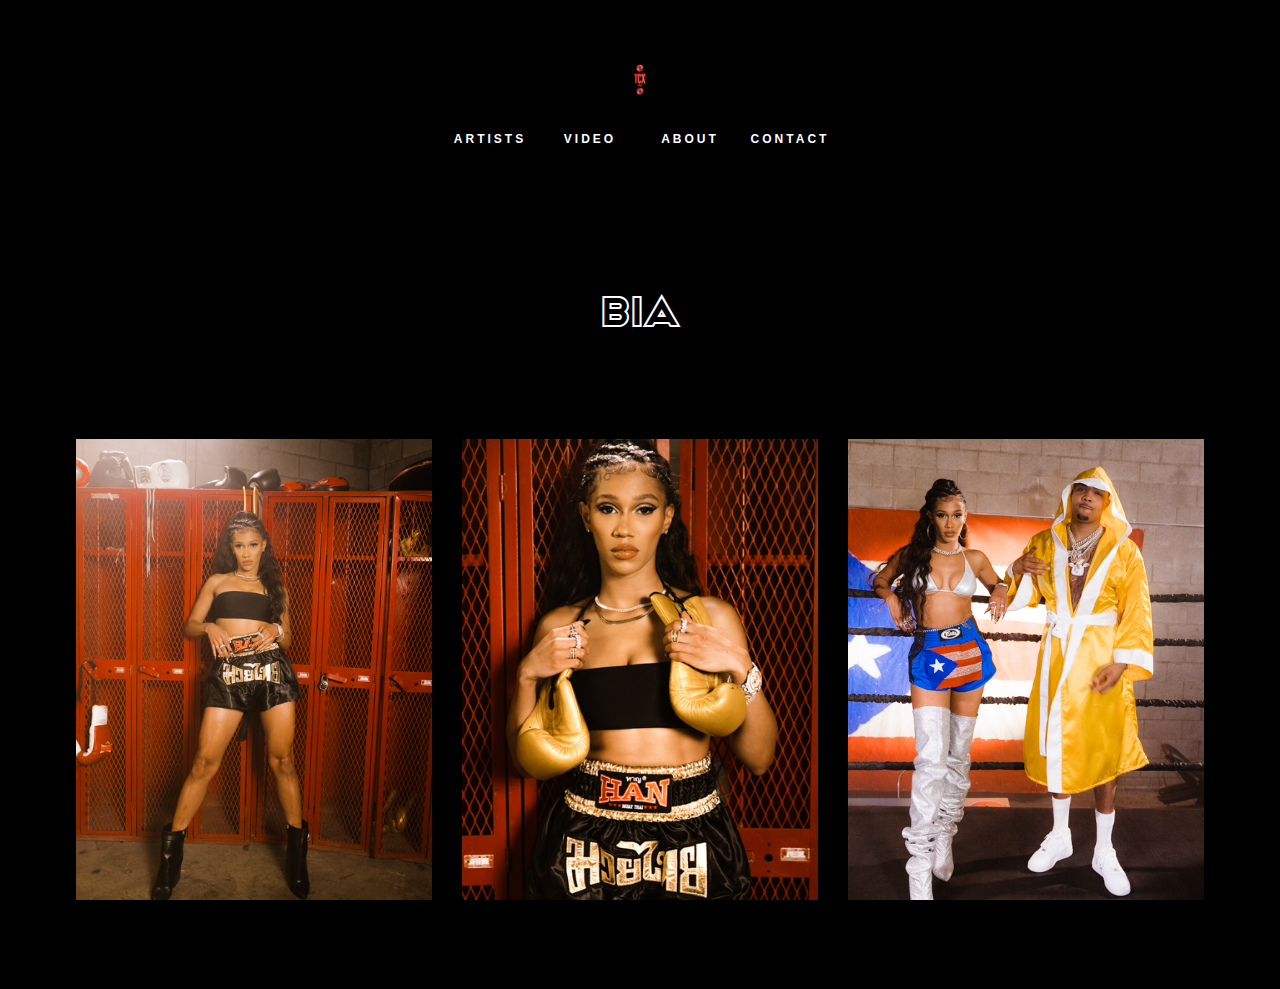
<file: bia.html>
<!DOCTYPE html>
<html lang="en">

<head>
    <meta charset="UTF-8">
    <meta http-equiv="X-UA-Compatible" content="IE=edge">
    <meta name="viewport" content="width=device-width, initial-scale=1.0">
    <title>BIA | MAURICE HOLLOWAY</title>

    <!-- MAIN CSS -->
    <link rel="stylesheet" href="assets/css/styles.css">

    <!-- Favicons -->
    <link href="assets/pfp.jpg" rel="icon">
    <link href="assets/pfp.jpg" rel="apple-touch-icon">
</head>
<style>
    body {
        height: 100%;
        background-position: center;
        background-repeat: no-repeat;
        background-size: cover;
    }

    @font-face {
        font-family: coverFont;
        src: url('assets/AvalonRegular-OV9GO.ttf');
    }
</style>

<body class="home-navigation">
    <header>
        <nav class="navbar m-0 p-0">
            <div class="logo-block">
                <a href="/"><img src="assets/logo.gif"></a>
            </div>

            <nav class="navbar navbar-expand-lg w-100 p-0">
                <div class="collapse navbar-collapse justify-content-center" id="bs-example-navbar-collapse-1">
                    <ul class="nav navbar-nav js-navafter-content">
                        <li>
                            <a href="/" class="cdnav"><span style="color: white;">Artists</span></a>
                        </li>
                        <li>
                            <a href="videos.html" class="cdnav"><span style="color: white;">Video</span></a>
                        </li>
                        <li>
                            <a href="#about" class="aboutnav "><span style="color: white;">About</span></a>
                        </li>
                        <li>
                            <a href="#contact" class="contactus "><span style="color: white;">Contact</span></a>
                        </li>
                    </ul>
                </div><!-- /.navbar-collapse -->
            </nav>

            <div id="trigger-overlay" class="d-block d-md-none">
                <span style="color: white; background-color: white;"></span>
                <span style="color: white; background-color: white;"></span>
                <span style="color: white; background-color: white;"></span>
                <span style="color: white; background-color: white;"></span>
            </div>
        </nav>
    </header>

    <header class="headerfixed box-shadow">
        <nav class="navbar m-0 p-0">
            <div class="container">
                <div class="logo-block">
                    <a href="/"><img src="assets/logo.gif"></a>
                </div>

                <nav class="navbar navbar-expand-lg w-100 p-0">
                    <div class="collapse navbar-collapse justify-content-center" id="bs-example-navbar-collapse-1" style="color: white;">
                        <ul class="nav navbar-nav js-navafter-content">
                            <li><a href="/" class="homenav"><span style="color: white;">Artists</span></a></li>
                            <li><a href="videos.html" class="homenav"><span style="color: white;">Video</span></a></li>
                            <li><a href="#about" class="aboutnav"><span style="color: white;">About</span></a></li>
                            <li><a href="#contact" class="contactus"><span style="color: white;">Contact</span></a></li>
                        </ul>
                    </div><!-- /.navbar-collapse -->
                </nav>
            </div><!-- /.container-fluid -->
        </nav>
    </header>


    <div class="container-fluid custom-container-fluid">
        <div class="row no-gutters">
            <section class="single-block-outter artist-container w-100">


                <meta charset="UTF-8">
                <meta http-equiv="X-UA-Compatible" content="IE=edge">
                <meta name="viewport" content="width=device-width, initial-scale=1.0">
                <title>MAURICE HOLLOWAY</title>
                <style>
                    body {
                        font-size: 100%;
                    }

                    .btn {
                        font-size: 16px;
                    }

                    .mask {
                        margin-bottom: 40px;
                    }
                </style>

                
                <div style="margin: auto;">
                    <h3 class="no-margin brand-white font-normal"
                                        style="font-family: coverFont; font-size: 45px; padding-top: 100px; padding-bottom: 100px; text-align: center;">BIA</h3>
                </div>
                
                <div class="artist-content">
                    <div class="row">
                        <div class="col-12 col-sm-4 artist-item animated fadeInUp" data-image="1" data-motion="1"
                            data-creative="0">
                            <div class="view view-first">

                                

                                <div class="view-bg" style="background-image: url('assets/bia/IS6A4992.jpg');">

                                </div>


                                <div class="mask">
                                    <!-- <h3 class="no-margin brand-white font-normal"
                                        style="font-family: coverFont; font-size: 45px; padding-top: 200px;">FUTURE</h3>
                                    <p class="p-none brand-white font-medium">ARTIST / RAPPER</p> -->

                                </div>
                            </div>
                            <div class="gap-12"></div>
                        </div>
                        <div class="col-12 col-sm-4 artist-item animated fadeInUp" data-image="1" data-motion="0"
                            data-creative="0">
                            <div class="view view-first">
                                <div class="view-bg" style="background-image: url('assets/bia/IS6A5006.jpg');">

                                </div>
                                <div class="mask">
                                    <!-- <h3 class="no-margin brand-white font-normal"
                                        style="font-family: coverFont; font-size: 45px; padding-top: 200px;">GUNNA</h3>
                                    <p class="p-none brand-white font-medium">ARTIST / RAPPER</p> -->

                                </div>
                            </div>
                            <div class="gap-12"></div>
                        </div>
                        <div class="col-12 col-sm-4 artist-item animated fadeInUp" data-image="1" data-motion="0"
                            data-creative="0">
                            <div class="view view-first">
                                <div class="view-bg" style="background-image: url('assets/bia/IS6A5170.jpg');">

                                </div>
                                <div class="mask">
                                    <!-- <h3 class="no-margin brand-white font-normal"
                                        style="font-family: coverFont; font-size: 45px; padding-top: 200px;">GUNNA</h3>
                                    <p class="p-none brand-white font-medium">ARTIST / RAPPER</p> -->

                                </div>
                            </div>
                            <div class="gap-12"></div>
                        </div>
                    </div>
                   
                
                    
                   
                    <script type="text/javascript">
                        $(document).ready(function () {
                            var elems = $('.single-block-outter .artist-item:visible');
                            // console.log('__items__', elems)
                            if (!(elems.length % 2)) {
                                $('.home-gettouch').addClass('full-width')
                            }
                        });
                    </script>
            </section>
        </div>
    </div>
    <div class="overlay overlay-menu text-uppercase">
        <div class="logo-block">
            <a href="/"><img src="assets/logo.gif"></a>
        </div>
        <nav>
            <ul>
                <li><a href="/">Artists</a></li>
                <li><a href="videos.html">Video</a></li>
                <li><a href="#">About</a></li>
                <li><a href="contact.html">Contact</a></li>
            </ul>
        </nav>
    </div>



    <!-- MAIN JS FILE -->
    <script src="assets/js/main.js"></script>

    <!-- NAV JS FILE -->
    <script src="assets/js/nav.js"></script>

    <script>
        (function () {
            [].slice.call(document.querySelectorAll('select.cs-select')).forEach(function (el) {
                myFXSelect = new SelectFx(el, {
                    onChange: function (val) {
                        window.location.href = 'gallery/' + val;
                    }
                });

            });
        })();
        (function () {
            [].slice.call(document.querySelectorAll('select.cs-selectfix')).forEach(function (el) {
                myFXSelect = new SelectFx(el, {
                    onChange: function (val) {
                        window.location.href = 'gallery/' + val;
                    }
                });
            });
        })();
    </script>

    <script type="text/javascript">
        $('.btnwhite').on('click', function () {
            $(this).addClass('current');
        });

        $('#trigger-overlay').on('click', function (e) {
            $(this).parents('body').toggleClass('overlay-fixed');
        });

        $('.select-gallery-mobile').on('change', function (e) {
            var val = $(this).val();

            window.location.href = 'gallery/' + val;
        });


        var lastScrollTop = 0;
        $(window).scroll(function (event) {
            var st = $(this).scrollTop();
            // if (st > lastScrollTop){
            //     $('.gallery-header-fixed').height(68);
            // } else {
            //    $('.gallery-header-fixed').height(187);
            // }


            if ($(window).width() < 768) {
                if (st > lastScrollTop) {
                    var $fixedHdr = $('.gallery-header-fixed');
                    $fixedHdr.height(60);
                    if ($fixedHdr.hasClass('gallery-header-fixed')) {
                        $('#trigger-overlay').addClass('top-1');
                    } else {
                        $('#trigger-overlay').addClass('top-2');
                    }

                    //$('#trigger-overlay').addClass('mobile-header');
                } else {
                    // $('.gallery-header-fixed').height(139);
                    //$('#trigger-overlay').removeClass('mobile-header');
                }
            } else {

                if (st > lastScrollTop) {
                    $('.gallery-header-fixed').height(60);
                } else {
                    // $('.gallery-header-fixed').height(187);
                }
            }

            if (st == 0) {
                $('#trigger-overlay').removeClass('top-1');

                $('#trigger-overlay').removeClass('top-2');
            }

            lastScrollTop = st;
        });

        $(".navbar-nav").hover(function () {
            $(this).toggleClass("result_hover");
        });
    </script>
</body>

</html>
</file>
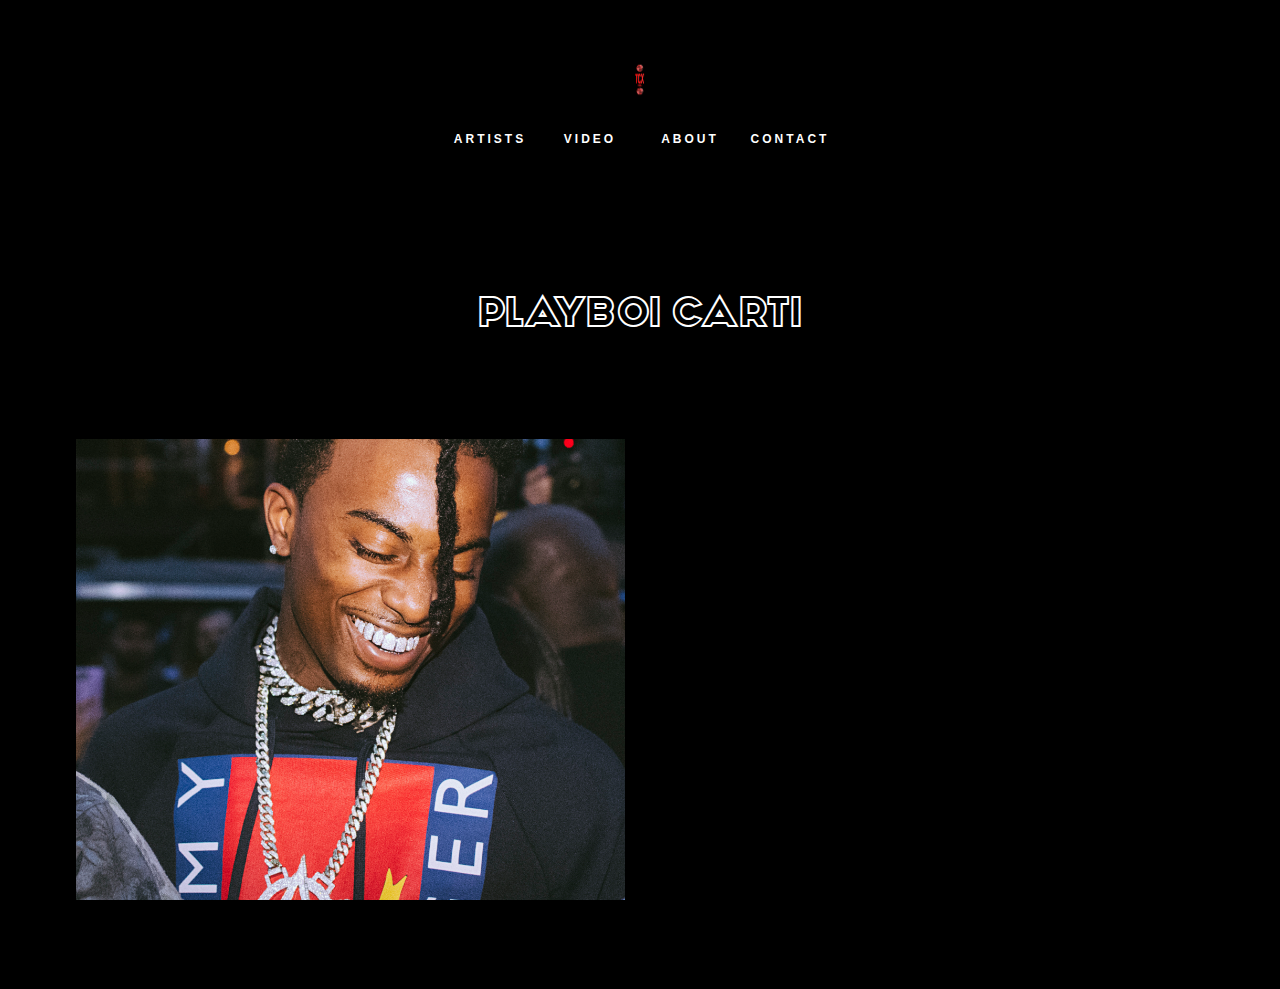
<file: carti.html>
<!DOCTYPE html>
<html lang="en">

<head>
    <meta charset="UTF-8">
    <meta http-equiv="X-UA-Compatible" content="IE=edge">
    <meta name="viewport" content="width=device-width, initial-scale=1.0">
    <title>PLAYBOI CARTI | MAURICE HOLLOWAY</title>

    <!-- MAIN CSS -->
    <link rel="stylesheet" href="assets/css/styles.css">

    <!-- Favicons -->
    <link href="assets/pfp.jpg" rel="icon">
    <link href="assets/pfp.jpg" rel="apple-touch-icon">
</head>
<style>
    body {
        height: 100%;
        background-position: center;
        background-repeat: no-repeat;
        background-size: cover;
    }

    @font-face {
        font-family: coverFont;
        src: url('assets/AvalonRegular-OV9GO.ttf');
    }
</style>

<body class="home-navigation">
    <header>
        <nav class="navbar m-0 p-0">
            <div class="logo-block">
                <a href="/"><img src="assets/logo.gif"></a>
            </div>

            <nav class="navbar navbar-expand-lg w-100 p-0">
                <div class="collapse navbar-collapse justify-content-center" id="bs-example-navbar-collapse-1">
                    <ul class="nav navbar-nav js-navafter-content">
                        <li>
                            <a href="/" class="cdnav"><span style="color: white;">Artists</span></a>
                        </li>
                        <li>
                            <a href="videos.html" class="cdnav"><span style="color: white;">Video</span></a>
                        </li>
                        <li>
                            <a href="#about" class="aboutnav "><span style="color: white;">About</span></a>
                        </li>
                        <li>
                            <a href="#contact" class="contactus "><span style="color: white;">Contact</span></a>
                        </li>
                    </ul>
                </div><!-- /.navbar-collapse -->
            </nav>

            <div id="trigger-overlay" class="d-block d-md-none">
                <span style="color: white; background-color: white;"></span>
                <span style="color: white; background-color: white;"></span>
                <span style="color: white; background-color: white;"></span>
                <span style="color: white; background-color: white;"></span>
            </div>
        </nav>
    </header>

    <header class="headerfixed box-shadow">
        <nav class="navbar m-0 p-0">
            <div class="container">
                <div class="logo-block">
                    <a href="/"><img src="assets/logo.gif"></a>
                </div>

                <nav class="navbar navbar-expand-lg w-100 p-0">
                    <div class="collapse navbar-collapse justify-content-center" id="bs-example-navbar-collapse-1" style="color: white;">
                        <ul class="nav navbar-nav js-navafter-content">
                            <li><a href="/" class="homenav"><span style="color: white;">Artists</span></a></li>
                            <li><a href="videos.html" class="homenav"><span style="color: white;">Video</span></a></li>
                            <li><a href="#about" class="aboutnav"><span style="color: white;">About</span></a></li>
                            <li><a href="#contact" class="contactus"><span style="color: white;">Contact</span></a></li>
                        </ul>
                    </div><!-- /.navbar-collapse -->
                </nav>
            </div><!-- /.container-fluid -->
        </nav>
    </header>


    <div class="container-fluid custom-container-fluid">
        <div class="row no-gutters">
            <section class="single-block-outter artist-container w-100">


                <meta charset="UTF-8">
                <meta http-equiv="X-UA-Compatible" content="IE=edge">
                <meta name="viewport" content="width=device-width, initial-scale=1.0">
                <title>MAURICE HOLLOWAY</title>
                <style>
                    body {
                        font-size: 100%;
                    }

                    .btn {
                        font-size: 16px;
                    }

                    .mask {
                        margin-bottom: 40px;
                    }
                </style>

                
                <div style="margin: auto;">
                    <h3 class="no-margin brand-white font-normal"
                                        style="font-family: coverFont; font-size: 45px; padding-top: 100px; padding-bottom: 100px; text-align: center;">PLAYBOI CARTI</h3>
                </div>
                
                <div class="artist-content">
                    <div class="row">
                        <div class="col-12 col-sm-6 artist-item animated fadeInUp" data-image="1" data-motion="1"
                            data-creative="0">
                            <div class="view view-first">

                                

                                <div class="view-bg" style="background-image: url('assets/carti/carti1.jpg');">

                                </div>


                                <div class="mask">
                                    <!-- <h3 class="no-margin brand-white font-normal"
                                        style="font-family: coverFont; font-size: 45px; padding-top: 200px;">FUTURE</h3>
                                    <p class="p-none brand-white font-medium">ARTIST / RAPPER</p> -->

                                </div>
                            </div>
                            <div class="gap-12"></div>
                        </div>
                    </div>
                   
                
                    
                   
                    <script type="text/javascript">
                        $(document).ready(function () {
                            var elems = $('.single-block-outter .artist-item:visible');
                            // console.log('__items__', elems)
                            if (!(elems.length % 2)) {
                                $('.home-gettouch').addClass('full-width')
                            }
                        });
                    </script>
            </section>
        </div>
    </div>
    <div class="overlay overlay-menu text-uppercase">
        <div class="logo-block">
            <a href="/"><img src="assets/logo.gif"></a>
        </div>
        <nav>
            <ul>
                <li><a href="/">Artists</a></li>
                <li><a href="videos.html">Video</a></li>
                <li><a href="#">About</a></li>
                <li><a href="contact.html">Contact</a></li>
            </ul>
        </nav>
    </div>



    <!-- MAIN JS FILE -->
    <script src="assets/js/main.js"></script>

    <!-- NAV JS FILE -->
    <script src="assets/js/nav.js"></script>

    <script>
        (function () {
            [].slice.call(document.querySelectorAll('select.cs-select')).forEach(function (el) {
                myFXSelect = new SelectFx(el, {
                    onChange: function (val) {
                        window.location.href = 'gallery/' + val;
                    }
                });

            });
        })();
        (function () {
            [].slice.call(document.querySelectorAll('select.cs-selectfix')).forEach(function (el) {
                myFXSelect = new SelectFx(el, {
                    onChange: function (val) {
                        window.location.href = 'gallery/' + val;
                    }
                });
            });
        })();
    </script>

    <script type="text/javascript">
        $('.btnwhite').on('click', function () {
            $(this).addClass('current');
        });

        $('#trigger-overlay').on('click', function (e) {
            $(this).parents('body').toggleClass('overlay-fixed');
        });

        $('.select-gallery-mobile').on('change', function (e) {
            var val = $(this).val();

            window.location.href = 'gallery/' + val;
        });


        var lastScrollTop = 0;
        $(window).scroll(function (event) {
            var st = $(this).scrollTop();
            // if (st > lastScrollTop){
            //     $('.gallery-header-fixed').height(68);
            // } else {
            //    $('.gallery-header-fixed').height(187);
            // }


            if ($(window).width() < 768) {
                if (st > lastScrollTop) {
                    var $fixedHdr = $('.gallery-header-fixed');
                    $fixedHdr.height(60);
                    if ($fixedHdr.hasClass('gallery-header-fixed')) {
                        $('#trigger-overlay').addClass('top-1');
                    } else {
                        $('#trigger-overlay').addClass('top-2');
                    }

                    //$('#trigger-overlay').addClass('mobile-header');
                } else {
                    // $('.gallery-header-fixed').height(139);
                    //$('#trigger-overlay').removeClass('mobile-header');
                }
            } else {

                if (st > lastScrollTop) {
                    $('.gallery-header-fixed').height(60);
                } else {
                    // $('.gallery-header-fixed').height(187);
                }
            }

            if (st == 0) {
                $('#trigger-overlay').removeClass('top-1');

                $('#trigger-overlay').removeClass('top-2');
            }

            lastScrollTop = st;
        });

        $(".navbar-nav").hover(function () {
            $(this).toggleClass("result_hover");
        });
    </script>
</body>

</html>
</file>
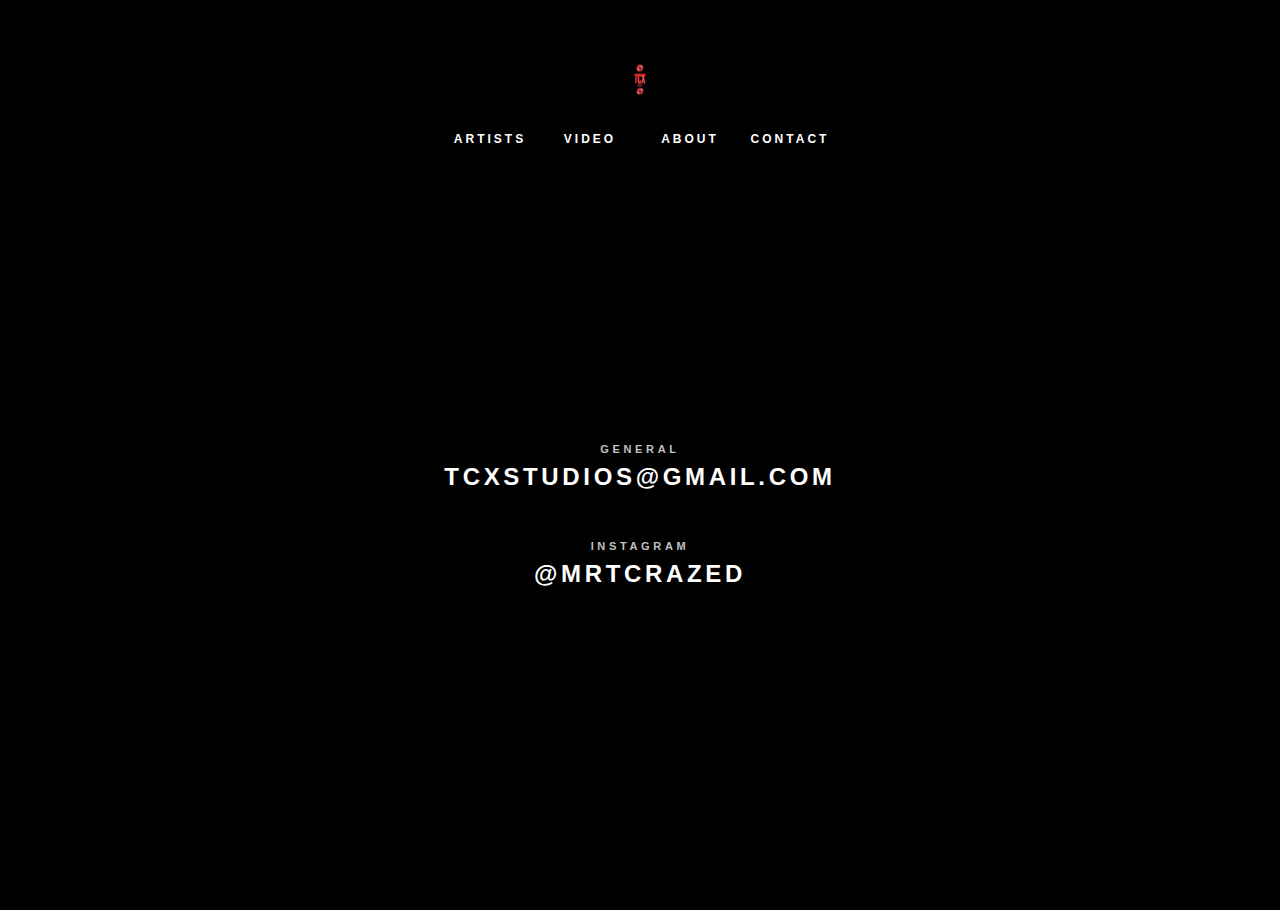
<file: contact.html>
<!DOCTYPE html>
<html lang="en">

<head>
    <meta charset="UTF-8">
    <meta http-equiv="X-UA-Compatible" content="IE=edge">
    <meta name="viewport" content="width=device-width, initial-scale=1.0">
    <title>CONTACT ME | MAURICE HOLLOWAY</title>

    <!-- MAIN CSS -->
    <link rel="stylesheet" href="assets/css/styles.css">

    <!-- Favicons -->
    <link href="assets/pfp.jpg" rel="icon">
    <link href="assets/pfp.jpg" rel="apple-touch-icon">
</head>
<style>
    body {
        height: 100%;
        background-position: center;
        background-repeat: no-repeat;
        background-size: cover;
    }

    @font-face {
        font-family: coverFont;
        src: url('assets/AvalonRegular-OV9GO.ttf');
    }
</style>

<body class="home-navigation">
    <header>
        <nav class="navbar m-0 p-0">
            <div class="logo-block">
                <a href="/"><img src="assets/logo.gif"></a>
            </div>

            <nav class="navbar navbar-expand-lg w-100 p-0">
                <div class="collapse navbar-collapse justify-content-center" id="bs-example-navbar-collapse-1">
                    <ul class="nav navbar-nav js-navafter-content">
                        <li>
                            <a href="/" class="cdnav"><span style="color: white;">Artists</span></a>
                        </li>
                        <li>
                            <a href="videos.html" class="cdnav"><span style="color: white;">Video</span></a>
                        </li>
                        <li>
                            <a href="#about" class="aboutnav "><span style="color: white;">About</span></a>
                        </li>
                        <li>
                            <a href="#contact" class="contactus "><span style="color: white;">Contact</span></a>
                        </li>
                    </ul>
                </div><!-- /.navbar-collapse -->
            </nav>

            <div id="trigger-overlay" class="d-block d-md-none">
                <span style="color: white; background-color: white;"></span>
                <span style="color: white; background-color: white;"></span>
                <span style="color: white; background-color: white;"></span>
                <span style="color: white; background-color: white;"></span>
            </div>
        </nav>
    </header>

    <header class="headerfixed box-shadow">
        <nav class="navbar m-0 p-0">
            <div class="container">
                <div class="logo-block">
                    <a href="/"><img src="assets/logo.gif"></a>
                </div>

                <nav class="navbar navbar-expand-lg w-100 p-0">
                    <div class="collapse navbar-collapse justify-content-center" id="bs-example-navbar-collapse-1"
                        style="color: white;">
                        <ul class="nav navbar-nav js-navafter-content">
                            <li><a href="/" class="homenav"><span style="color: white;">Artists</span></a></li>
                            <li><a href="videos.html" class="homenav"><span style="color: white;">Video</span></a></li>
                            <li><a href="#about" class="aboutnav"><span style="color: white;">About</span></a></li>
                            <li><a href="#contact" class="contactus"><span style="color: white;">Contact</span></a></li>
                        </ul>
                    </div><!-- /.navbar-collapse -->
                </nav>
            </div><!-- /.container-fluid -->
        </nav>
    </header>


    <div class="container-fluid custom-container-fluid">
        <div class="row no-gutters">
            <section class="single-block-outter artist-container w-100">


                <meta charset="UTF-8">
                <meta http-equiv="X-UA-Compatible" content="IE=edge">
                <meta name="viewport" content="width=device-width, initial-scale=1.0">
                <title>MAURICE HOLLOWAY</title>
                <style>
                    body {
                        font-size: 100%;
                    }

                    .btn {
                        font-size: 16px;
                    }

                    .mask {
                        margin-bottom: 40px;
                    }
                </style>


                <!-- <div style="margin: auto;">
                    <h3 class="no-margin brand-white font-normal"
                                        style="font-family: coverFont; font-size: 45px; padding-top: 100px; padding-bottom: 100px; text-align: center;">MARSHMALLOW</h3>
                </div> -->

                <div class="container about-page contact-page">
                    <div class="clearfix" style="width: 100%">
                        <div class="col-12 text-center no-padding">
                            <h1 class="text-uppercase font-medium brand-black">
                                <p class="p-none delay-4 animated fadeInUp animated3 full-visible">
                                    <span class="d-block text-uppercase text-center contact">GENERAL</span>
                                    <p style="color: white;">tcxstudios@gmail.com</p>
                                </p>
                                <div class="gap-10"></div>
                            
                                <p class="animated3 fadeInUp full-visible"></p>

                                <p class="p-none delay-5 animated3 fadeInUp full-visible animated">
                                    <span class="d-block text-uppercase text-center contact">INSTAGRAM</span>
                                    <p style="color: white;">@mrtcrazed</p>
                                </p>
                                <div class="gap-10"></div>
                            </h1>
                            <div class="gap-15"></div>
                        </div>
                    </div>
                </div>
        </div>
        <div class="overlay overlay-menu text-uppercase">
            <div class="logo-block">
                <a href="/"><img src="assets/logo.gif"></a>
            </div>
            <nav>
                <ul>
                    <li><a href="/">Artists</a></li>
                    <li><a href="videos.html">Video</a></li>
                    <li><a href="#">About</a></li>
                    <li><a href="contact.html">Contact</a></li>
                </ul>
            </nav>
        </div>



        <!-- MAIN JS FILE -->
        <script src="assets/js/main.js"></script>

        <!-- NAV JS FILE -->
        <script src="assets/js/nav.js"></script>

        <script>
            (function () {
                [].slice.call(document.querySelectorAll('select.cs-select')).forEach(function (el) {
                    myFXSelect = new SelectFx(el, {
                        onChange: function (val) {
                            window.location.href = 'gallery/' + val;
                        }
                    });

                });
            })();
            (function () {
                [].slice.call(document.querySelectorAll('select.cs-selectfix')).forEach(function (el) {
                    myFXSelect = new SelectFx(el, {
                        onChange: function (val) {
                            window.location.href = 'gallery/' + val;
                        }
                    });
                });
            })();
        </script>

        <script type="text/javascript">
            $('.btnwhite').on('click', function () {
                $(this).addClass('current');
            });

            $('#trigger-overlay').on('click', function (e) {
                $(this).parents('body').toggleClass('overlay-fixed');
            });

            $('.select-gallery-mobile').on('change', function (e) {
                var val = $(this).val();

                window.location.href = 'gallery/' + val;
            });


            var lastScrollTop = 0;
            $(window).scroll(function (event) {
                var st = $(this).scrollTop();
                // if (st > lastScrollTop){
                //     $('.gallery-header-fixed').height(68);
                // } else {
                //    $('.gallery-header-fixed').height(187);
                // }


                if ($(window).width() < 768) {
                    if (st > lastScrollTop) {
                        var $fixedHdr = $('.gallery-header-fixed');
                        $fixedHdr.height(60);
                        if ($fixedHdr.hasClass('gallery-header-fixed')) {
                            $('#trigger-overlay').addClass('top-1');
                        } else {
                            $('#trigger-overlay').addClass('top-2');
                        }

                        //$('#trigger-overlay').addClass('mobile-header');
                    } else {
                        // $('.gallery-header-fixed').height(139);
                        //$('#trigger-overlay').removeClass('mobile-header');
                    }
                } else {

                    if (st > lastScrollTop) {
                        $('.gallery-header-fixed').height(60);
                    } else {
                        // $('.gallery-header-fixed').height(187);
                    }
                }

                if (st == 0) {
                    $('#trigger-overlay').removeClass('top-1');

                    $('#trigger-overlay').removeClass('top-2');
                }

                lastScrollTop = st;
            });

            $(".navbar-nav").hover(function () {
                $(this).toggleClass("result_hover");
            });
        </script>
</body>

</html>
</file>
<file: videos.html>
<!DOCTYPE html>
<html lang="en">

<head>
    <meta charset="UTF-8">
    <meta http-equiv="X-UA-Compatible" content="IE=edge">
    <meta name="viewport" content="width=device-width, initial-scale=1.0">
    <title>VIDEOS | MAURICE HOLLOWAY</title>

    <!-- MAIN CSS -->
    <link rel="stylesheet" href="assets/css/styles.css">

    <!-- Favicons -->
    <link href="assets/pfp.jpg" rel="icon">
    <link href="assets/pfp.jpg" rel="apple-touch-icon">
</head>
<style>
    body {
        height: 100%;
        background-position: center;
        background-repeat: no-repeat;
        background-size: cover;
    }

    @font-face {
        font-family: coverFont;
        src: url('assets/AvalonRegular-OV9GO.ttf');
    }
</style>

<body class="home-navigation">
    <header>
        <nav class="navbar m-0 p-0">
            <div class="logo-block">
                <a href="/"><img src="assets/logo.gif"></a>
            </div>

            <nav class="navbar navbar-expand-lg w-100 p-0">
                <div class="collapse navbar-collapse justify-content-center" id="bs-example-navbar-collapse-1">
                    <ul class="nav navbar-nav js-navafter-content">
                        <li>
                            <a href="/" class="cdnav"><span style="color: white;">Artists</span></a>
                        </li>
                        <li>
                            <a href="videos.html" class="cdnav"><span style="color: white;">Video</span></a>
                        </li>
                        <li>
                            <a href="#about" class="aboutnav "><span style="color: white;">About</span></a>
                        </li>
                        <li>
                            <a href="#contact" class="contactus "><span style="color: white;">Contact</span></a>
                        </li>
                    </ul>
                </div><!-- /.navbar-collapse -->
            </nav>

            <div id="trigger-overlay" class="d-block d-md-none">
                <span style="color: white; background-color: white;"></span>
                <span style="color: white; background-color: white;"></span>
                <span style="color: white; background-color: white;"></span>
                <span style="color: white; background-color: white;"></span>
            </div>
        </nav>
    </header>

    <header class="headerfixed box-shadow">
        <nav class="navbar m-0 p-0">
            <div class="container">
                <div class="logo-block">
                    <a href="/"><img src="assets/logo.gif"></a>
                </div>

                <nav class="navbar navbar-expand-lg w-100 p-0">
                    <div class="collapse navbar-collapse justify-content-center" id="bs-example-navbar-collapse-1"
                        style="color: white;">
                        <ul class="nav navbar-nav js-navafter-content">
                            <li><a href="/" class="homenav"><span style="color: white;">Artists</span></a></li>
                            <li><a href="videos.html" class="homenav"><span style="color: white;">Video</span></a></li>
                            <li><a href="#about" class="aboutnav"><span style="color: white;">About</span></a></li>
                            <li><a href="#contact" class="contactus"><span style="color: white;">Contact</span></a></li>
                        </ul>
                    </div><!-- /.navbar-collapse -->
                </nav>
            </div><!-- /.container-fluid -->
        </nav>
    </header>


    <div class="container-fluid custom-container-fluid">
        <div class="row no-gutters">
            <section class="single-block-outter artist-container w-100">


                <meta charset="UTF-8">
                <meta http-equiv="X-UA-Compatible" content="IE=edge">
                <meta name="viewport" content="width=device-width, initial-scale=1.0">
                <title>MAURICE HOLLOWAY</title>
                <style>
                    body {
                        font-size: 100%;
                    }

                    .btn {
                        font-size: 16px;
                    }

                    .mask {
                        margin-bottom: 40px;
                    }
                </style>


                <div style="margin: auto;">
                    <h3 class="no-margin brand-white font-normal"
                        style="font-family: coverFont; font-size: 45px; padding-top: 100px; padding-bottom: 100px; text-align: center;">
                        VIDEOS</h3>
                </div>

                <div class="artist-content">
                    <div class="row">
                        <div class="col-12 col-sm-6 artist-item animated fadeInUp" data-image="1" data-motion="0"
                            data-creative="0">
                            <div class="view view-first">
                                <div class="view-bg">
                                    <iframe width="560" height="315" src="https://www.youtube.com/embed/HQ7SNyql_ug"
                                        title="YouTube video player" frameborder="0"
                                        allow="accelerometer; autoplay; clipboard-write; encrypted-media; gyroscope; picture-in-picture"
                                        allowfullscreen></iframe>
                                </div>

                            </div>
                        </div>
                        <div class="col-12 col-sm-6 artist-item animated fadeInUp" data-image="1" data-motion="0"
                            data-creative="0">
                            <div class="view view-first">
                                <div class="view-bg">
                                    <iframe width="560" height="315" src="https://www.youtube.com/embed/PaTgVzv3dBM"
                                        title="YouTube video player" frameborder="0"
                                        allow="accelerometer; autoplay; clipboard-write; encrypted-media; gyroscope; picture-in-picture"
                                        allowfullscreen></iframe>
                                </div>


                            </div>

                        </div>
                        <div class="col-12 col-sm-6 artist-item animated fadeInUp" data-image="1" data-motion="0"
                            data-creative="0">
                            <div class="view view-first">
                                <div class="view-bg">
                                    <iframe width="560" height="315" src="https://www.youtube.com/embed/lqMIOnLs38A"
                                        title="YouTube video player" frameborder="0"
                                        allow="accelerometer; autoplay; clipboard-write; encrypted-media; gyroscope; picture-in-picture"
                                        allowfullscreen></iframe>
                                </div>


                            </div>
                        </div>
                        <div class="col-12 col-sm-6 artist-item animated fadeInUp" data-image="1" data-motion="0"
                            data-creative="0">
                            <div class="view view-first">
                                <div class="view-bg">
                                    <iframe width="560" height="315" src="https://www.youtube.com/embed/bIw4F5MH_DY"
                                        title="YouTube video player" frameborder="0"
                                        allow="accelerometer; autoplay; clipboard-write; encrypted-media; gyroscope; picture-in-picture"
                                        allowfullscreen></iframe>
                                </div>


                            </div>
                        </div>
                    </div>

                    <div class="row">
                        <div class="col-12 col-sm-6 artist-item animated fadeInUp" data-image="1" data-motion="0"
                            data-creative="0">
                            <div class="view view-first">
                                <div class="view-bg">
                                    <iframe width="560" height="315" src="https://www.youtube.com/embed/rWa7b-N5WfY"
                                        title="YouTube video player" frameborder="0"
                                        allow="accelerometer; autoplay; clipboard-write; encrypted-media; gyroscope; picture-in-picture"
                                        allowfullscreen></iframe>
                                </div>

                            </div>
                        </div>
                        <div class="col-12 col-sm-6 artist-item animated fadeInUp" data-image="1" data-motion="0"
                            data-creative="0">
                            <div class="view view-first">
                                <div class="view-bg">
                                    <iframe width="560" height="315" src="https://www.youtube.com/embed/-VN--2tXFNM"
                                        title="YouTube video player" frameborder="0"
                                        allow="accelerometer; autoplay; clipboard-write; encrypted-media; gyroscope; picture-in-picture"
                                        allowfullscreen></iframe>
                                </div>


                            </div>

                        </div>
                        <div class="col-12 col-sm-6 artist-item animated fadeInUp" data-image="1" data-motion="0"
                            data-creative="0">
                            <div class="view view-first">
                                <div class="view-bg">
                                    <iframe width="560" height="315" src="https://www.youtube.com/embed/TkCJJ-TlnvI"
                                        title="YouTube video player" frameborder="0"
                                        allow="accelerometer; autoplay; clipboard-write; encrypted-media; gyroscope; picture-in-picture"
                                        allowfullscreen></iframe>
                                </div>


                            </div>
                        </div>
                        <div class="col-12 col-sm-6 artist-item animated fadeInUp" data-image="1" data-motion="0"
                            data-creative="0">
                            <div class="view view-first">
                                <div class="view-bg">
                                    <iframe width="560" height="315" src="https://www.youtube.com/embed/0FWRiORc0QA"
                                        title="YouTube video player" frameborder="0"
                                        allow="accelerometer; autoplay; clipboard-write; encrypted-media; gyroscope; picture-in-picture"
                                        allowfullscreen></iframe>
                                </div>


                            </div>
                        </div>
                    </div>

                    <div class="row">
                        <div class="col-12 col-sm-6 artist-item animated fadeInUp" data-image="1" data-motion="0"
                            data-creative="0">
                            <div class="view view-first">
                                <div class="view-bg">
                                    <iframe width="560" height="315" src="https://www.youtube.com/embed/gk0EffKw15Y"
                                        title="YouTube video player" frameborder="0"
                                        allow="accelerometer; autoplay; clipboard-write; encrypted-media; gyroscope; picture-in-picture"
                                        allowfullscreen></iframe>
                                </div>

                            </div>
                        </div>
                        <div class="col-12 col-sm-6 artist-item animated fadeInUp" data-image="1" data-motion="0"
                            data-creative="0">
                            <div class="view view-first">
                                <div class="view-bg">
                                    <iframe width="560" height="315" src="https://www.youtube.com/embed/FHNC8GoxdeA"
                                        title="YouTube video player" frameborder="0"
                                        allow="accelerometer; autoplay; clipboard-write; encrypted-media; gyroscope; picture-in-picture"
                                        allowfullscreen></iframe>
                                </div>


                            </div>

                        </div>
                        <div class="col-12 col-sm-6 artist-item animated fadeInUp" data-image="1" data-motion="0"
                            data-creative="0">
                            <div class="view view-first">
                                <div class="view-bg">
                                    <iframe width="560" height="315" src="https://www.youtube.com/embed/-y9SWap7qzE"
                                        title="YouTube video player" frameborder="0"
                                        allow="accelerometer; autoplay; clipboard-write; encrypted-media; gyroscope; picture-in-picture"
                                        allowfullscreen></iframe>
                                </div>


                            </div>
                        </div>
                        <div class="col-12 col-sm-6 artist-item animated fadeInUp" data-image="1" data-motion="0"
                            data-creative="0">
                            <div class="view view-first">
                                <div class="view-bg">
                                    <iframe width="560" height="315" src="https://www.youtube.com/embed/Lbf7LHHLxg4"
                                        title="YouTube video player" frameborder="0"
                                        allow="accelerometer; autoplay; clipboard-write; encrypted-media; gyroscope; picture-in-picture"
                                        allowfullscreen></iframe>
                                </div>


                            </div>
                        </div>
                    </div>

                    <div class="row">
                        <div class="col-12 col-sm-6 artist-item animated fadeInUp" data-image="1" data-motion="0"
                            data-creative="0">
                            <div class="view view-first">
                                <div class="view-bg">
                                    <iframe width="560" height="315" src="https://www.youtube.com/embed/X0RDxcwnLBk" title="YouTube video player" frameborder="0" allow="accelerometer; autoplay; clipboard-write; encrypted-media; gyroscope; picture-in-picture" allowfullscreen></iframe>
                                </div>

                            </div>
                        </div>
                        <div class="col-12 col-sm-6 artist-item animated fadeInUp" data-image="1" data-motion="0"
                            data-creative="0">
                            <div class="view view-first">
                                <div class="view-bg">
                                    <iframe width="560" height="315" src="https://www.youtube.com/embed/a8FXlhBO19Y" title="YouTube video player" frameborder="0" allow="accelerometer; autoplay; clipboard-write; encrypted-media; gyroscope; picture-in-picture" allowfullscreen></iframe>
                                </div>


                            </div>

                        </div>
                    </div>

                    <script type="text/javascript">
                        $(document).ready(function () {
                            var elems = $('.single-block-outter .artist-item:visible');
                            // console.log('__items__', elems)
                            if (!(elems.length % 2)) {
                                $('.home-gettouch').addClass('full-width')
                            }
                        });
                    </script>
            </section>
        </div>
    </div>
    <div class="overlay overlay-menu text-uppercase">
        <div class="logo-block">
            <a href="/"><img src="assets/logo.gif"></a>
        </div>
        <nav>
            <ul>
                <li><a href="/">Artists</a></li>
                <li><a href="videos.html">Video</a></li>
                <li><a href="#">About</a></li>
                <li><a href="contact.html">Contact</a></li>
            </ul>
        </nav>
    </div>



    <!-- MAIN JS FILE -->
    <script src="assets/js/main.js"></script>

    <!-- NAV JS FILE -->
    <script src="assets/js/nav.js"></script>

    <script>
        (function () {
            [].slice.call(document.querySelectorAll('select.cs-select')).forEach(function (el) {
                myFXSelect = new SelectFx(el, {
                    onChange: function (val) {
                        window.location.href = 'gallery/' + val;
                    }
                });

            });
        })();
        (function () {
            [].slice.call(document.querySelectorAll('select.cs-selectfix')).forEach(function (el) {
                myFXSelect = new SelectFx(el, {
                    onChange: function (val) {
                        window.location.href = 'gallery/' + val;
                    }
                });
            });
        })();
    </script>

    <script type="text/javascript">
        $('.btnwhite').on('click', function () {
            $(this).addClass('current');
        });

        $('#trigger-overlay').on('click', function (e) {
            $(this).parents('body').toggleClass('overlay-fixed');
        });

        $('.select-gallery-mobile').on('change', function (e) {
            var val = $(this).val();

            window.location.href = 'gallery/' + val;
        });


        var lastScrollTop = 0;
        $(window).scroll(function (event) {
            var st = $(this).scrollTop();
            // if (st > lastScrollTop){
            //     $('.gallery-header-fixed').height(68);
            // } else {
            //    $('.gallery-header-fixed').height(187);
            // }


            if ($(window).width() < 768) {
                if (st > lastScrollTop) {
                    var $fixedHdr = $('.gallery-header-fixed');
                    $fixedHdr.height(60);
                    if ($fixedHdr.hasClass('gallery-header-fixed')) {
                        $('#trigger-overlay').addClass('top-1');
                    } else {
                        $('#trigger-overlay').addClass('top-2');
                    }

                    //$('#trigger-overlay').addClass('mobile-header');
                } else {
                    // $('.gallery-header-fixed').height(139);
                    //$('#trigger-overlay').removeClass('mobile-header');
                }
            } else {

                if (st > lastScrollTop) {
                    $('.gallery-header-fixed').height(60);
                } else {
                    // $('.gallery-header-fixed').height(187);
                }
            }

            if (st == 0) {
                $('#trigger-overlay').removeClass('top-1');

                $('#trigger-overlay').removeClass('top-2');
            }

            lastScrollTop = st;
        });

        $(".navbar-nav").hover(function () {
            $(this).toggleClass("result_hover");
        });
    </script>
</body>

</html>
</file>
